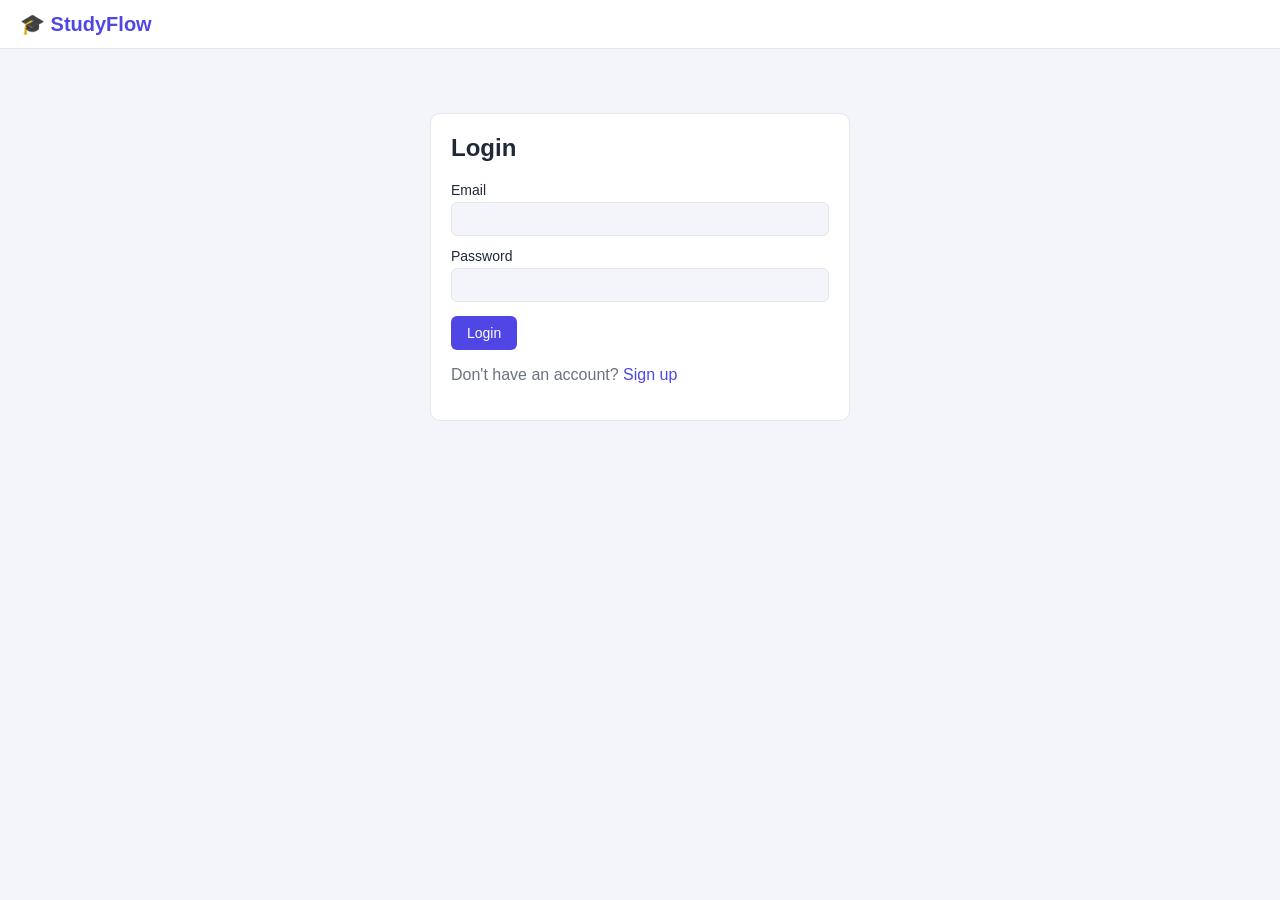
<file: frontend/index.html>
<!DOCTYPE html>
<html lang="en">
<head>
  <meta charset="UTF-8">
  <title>StudyFlow - Login</title>
  <link rel="stylesheet" href="css/style.css">
</head>
<body>

  <div class="navbar">
    <div class="brand">🎓 StudyFlow</div>
  </div>

  <div class="container">

    <!-- LOGIN BOX -->
    <div class="form-box" id="login-box">
      <h2>Login</h2>
      <form id="login-form">
        <label for="login-email">Email</label>
        <input type="email" id="login-email" required>

        <label for="login-password">Password</label>
        <input type="password" id="login-password" required>

        <button type="submit">Login</button>
        <div class="error-message" id="login-error"></div>
      </form>
      <p class="text-muted" style="margin-top:16px;">
        Don't have an account?
        <a href="#" onclick="showSignup(); return false;">Sign up</a>
      </p>
    </div>

    <!-- SIGN UP BOX -->
    <div class="form-box hidden" id="signup-box">
      <h2>Create an Account</h2>
      <form id="signup-form">
        <label for="signup-name">Full Name</label>
        <input type="text" id="signup-name" required>

        <label for="signup-email">Email</label>
        <input type="email" id="signup-email" required>

        <label for="signup-password">Password</label>
        <input type="password" id="signup-password" required minlength="6">

        <button type="submit">Sign Up</button>
        <div class="error-message" id="signup-error"></div>
      </form>
      <p class="text-muted" style="margin-top:16px;">
        Already have an account?
        <a href="#" onclick="showLogin(); return false;">Login</a>
      </p>
    </div>

  </div>

  <script src="js/api.js"></script>
  <script src="js/auth.js"></script>
</body>
</html>
</file>
<file: frontend/css/style.css>
/* Default (light) theme */
body {
  --bg-color: #f4f5fb;
  --card-bg: #ffffff;
  --text-color: #1f2937;
  --muted-text: #6b7280;
  --primary-color: #4f46e5;
  --primary-light: #e0e7ff;
  --border-color: #e5e7eb;
  --danger-color: #dc2626;
  --success-color: #16a34a;
  --warning-color: #d97706;
}

/* Dark theme */
body.theme-dark {
  --bg-color: #111827;
  --card-bg: #1f2937;
  --text-color: #f3f4f6;
  --muted-text: #9ca3af;
  --primary-color: #818cf8;
  --primary-light: #312e81;
  --border-color: #374151;
  --danger-color: #f87171;
  --success-color: #4ade80;
  --warning-color: #fbbf24;
}

/* Green theme */
body.theme-green {
  --bg-color: #f0fdf4;
  --card-bg: #ffffff;
  --text-color: #14532d;
  --muted-text: #4b7c62;
  --primary-color: #16a34a;
  --primary-light: #dcfce7;
  --border-color: #bbf7d0;
  --danger-color: #dc2626;
  --success-color: #15803d;
  --warning-color: #ca8a04;
}

/* Purple theme */
body.theme-purple {
  --bg-color: #faf5ff;
  --card-bg: #ffffff;
  --text-color: #3b0764;
  --muted-text: #7e5c95;
  --primary-color: #9333ea;
  --primary-light: #f3e8ff;
  --border-color: #e9d5ff;
  --danger-color: #dc2626;
  --success-color: #16a34a;
  --warning-color: #d97706;
}

* {
  box-sizing: border-box;
}

body {
  margin: 0;
  font-family: Arial, Helvetica, sans-serif;
  background-color: var(--bg-color);
  color: var(--text-color);
}

a {
  color: var(--primary-color);
  text-decoration: none;
}

/* Top navigation bar */
.navbar {
  display: flex;
  align-items: center;
  justify-content: space-between;
  background-color: var(--card-bg);
  border-bottom: 1px solid var(--border-color);
  padding: 12px 20px;
  flex-wrap: wrap;
  gap: 10px;
}

.navbar .brand {
  font-size: 20px;
  font-weight: bold;
  color: var(--primary-color);
}

.navbar .nav-links {
  display: flex;
  gap: 14px;
  flex-wrap: wrap;
}

.navbar .nav-links a {
  color: var(--text-color);
  font-size: 14px;
  padding: 6px 8px;
  border-radius: 6px;
}

.navbar .nav-links a.active,
.navbar .nav-links a:hover {
  background-color: var(--primary-light);
  color: var(--primary-color);
}

.navbar .nav-right {
  display: flex;
  align-items: center;
  gap: 10px;
}

/* Layout */
.container {
  max-width: 1100px;
  margin: 0 auto;
  padding: 24px 16px;
}

.page-title {
  font-size: 26px;
  margin-bottom: 6px;
}

.page-subtitle {
  color: var(--muted-text);
  margin-top: 0;
  margin-bottom: 24px;
}

/* Cards / grid (used on dashboard) */
.grid {
  display: grid;
  grid-template-columns: repeat(auto-fit, minmax(230px, 1fr));
  gap: 16px;
}

.card {
  background-color: var(--card-bg);
  border: 1px solid var(--border-color);
  border-radius: 10px;
  padding: 18px;
}

.card h3 {
  margin-top: 0;
  margin-bottom: 6px;
}

.card p {
  color: var(--muted-text);
  margin: 0;
  font-size: 14px;
}

.icon-circle {
  width: 42px;
  height: 42px;
  border-radius: 50%;
  background-color: var(--primary-color);
  color: white;
  display: flex;
  align-items: center;
  justify-content: center;
  font-size: 20px;
  margin-bottom: 10px;
}

/* Forms */
.form-box {
  background-color: var(--card-bg);
  border: 1px solid var(--border-color);
  border-radius: 10px;
  padding: 20px;
  max-width: 420px;
  margin: 40px auto;
}

.form-box h2 {
  margin-top: 0;
}

label {
  display: block;
  font-size: 14px;
  margin-bottom: 4px;
  margin-top: 12px;
}

input, select, textarea {
  width: 100%;
  padding: 8px 10px;
  border: 1px solid var(--border-color);
  border-radius: 6px;
  background-color: var(--bg-color);
  color: var(--text-color);
  font-size: 14px;
}

button, .btn {
  cursor: pointer;
  border: none;
  border-radius: 6px;
  padding: 9px 16px;
  font-size: 14px;
  background-color: var(--primary-color);
  color: white;
  margin-top: 14px;
}

button.secondary, .btn.secondary {
  background-color: var(--border-color);
  color: var(--text-color);
}

button.danger, .btn.danger {
  background-color: var(--danger-color);
  color: white;
  padding: 5px 10px;
  margin-top: 0;
  font-size: 13px;
}

button.small, .btn.small {
  padding: 5px 10px;
  font-size: 13px;
  margin-top: 0;
}

.error-message {
  color: var(--danger-color);
  font-size: 14px;
  margin-top: 10px;
}

.success-message {
  color: var(--success-color);
  font-size: 14px;
  margin-top: 10px;
}

/* Tables */
table {
  width: 100%;
  border-collapse: collapse;
  background-color: var(--card-bg);
  border: 1px solid var(--border-color);
  border-radius: 8px;
  overflow: hidden;
}

th, td {
  text-align: left;
  padding: 10px 12px;
  border-bottom: 1px solid var(--border-color);
  font-size: 14px;
}

th {
  background-color: var(--primary-light);
  color: var(--primary-color);
}

tr:last-child td {
  border-bottom: none;
}

/* Status badges */
.badge {
  display: inline-block;
  padding: 3px 8px;
  border-radius: 12px;
  font-size: 12px;
  color: white;
}

.badge.pending { background-color: var(--warning-color); }
.badge.in_progress { background-color: var(--primary-color); }
.badge.completed { background-color: var(--success-color); }
.badge.high { background-color: var(--danger-color); }
.badge.medium { background-color: var(--warning-color); }
.badge.low { background-color: var(--success-color); }

/* Section box (used to wrap forms + tables together) */
.section-box {
  background-color: var(--card-bg);
  border: 1px solid var(--border-color);
  border-radius: 10px;
  padding: 20px;
  margin-bottom: 24px;
}

.section-box h2 {
  margin-top: 0;
  font-size: 18px;
}

.inline-form {
  display: flex;
  flex-wrap: wrap;
  gap: 10px;
  align-items: end;
}

.inline-form .field {
  flex: 1;
  min-width: 140px;
}

/* Timetable grid */
.timetable-grid {
  display: grid;
  grid-template-columns: repeat(7, 1fr);
  gap: 8px;
}

.timetable-day-column h4 {
  text-align: center;
  background-color: var(--primary-light);
  color: var(--primary-color);
  padding: 6px;
  border-radius: 6px;
  margin: 0 0 8px 0;
  font-size: 13px;
}

.timetable-slot {
  background-color: var(--primary-light);
  border-left: 3px solid var(--primary-color);
  border-radius: 6px;
  padding: 6px 8px;
  font-size: 12px;
  margin-bottom: 6px;
}

.timetable-slot .slot-time {
  font-weight: bold;
  display: block;
}

/* Timer */
.timer-display {
  font-size: 64px;
  text-align: center;
  font-weight: bold;
  color: var(--primary-color);
  margin: 20px 0;
}

.timer-controls {
  display: flex;
  justify-content: center;
  gap: 10px;
  flex-wrap: wrap;
}

/* Exam countdown cards */
.countdown-card {
  background-color: var(--card-bg);
  border: 1px solid var(--border-color);
  border-left: 5px solid var(--primary-color);
  border-radius: 8px;
  padding: 14px 18px;
  margin-bottom: 12px;
  display: flex;
  justify-content: space-between;
  align-items: center;
  flex-wrap: wrap;
  gap: 10px;
}

.countdown-days {
  font-size: 26px;
  font-weight: bold;
  color: var(--primary-color);
}

/* GPA result box */
.gpa-result {
  background-color: var(--primary-light);
  border-radius: 8px;
  padding: 16px;
  text-align: center;
  margin-bottom: 20px;
}

.gpa-result .cgpa-number {
  font-size: 40px;
  font-weight: bold;
  color: var(--primary-color);
}

/* Utility */
.text-muted { color: var(--muted-text); }
.mt-0 { margin-top: 0; }
.flex-between {
  display: flex;
  justify-content: space-between;
  align-items: center;
  flex-wrap: wrap;
  gap: 10px;
}
.hidden { display: none; }

@media (max-width: 700px) {
  .timetable-grid {
    grid-template-columns: repeat(2, 1fr);
  }
}
</file>
